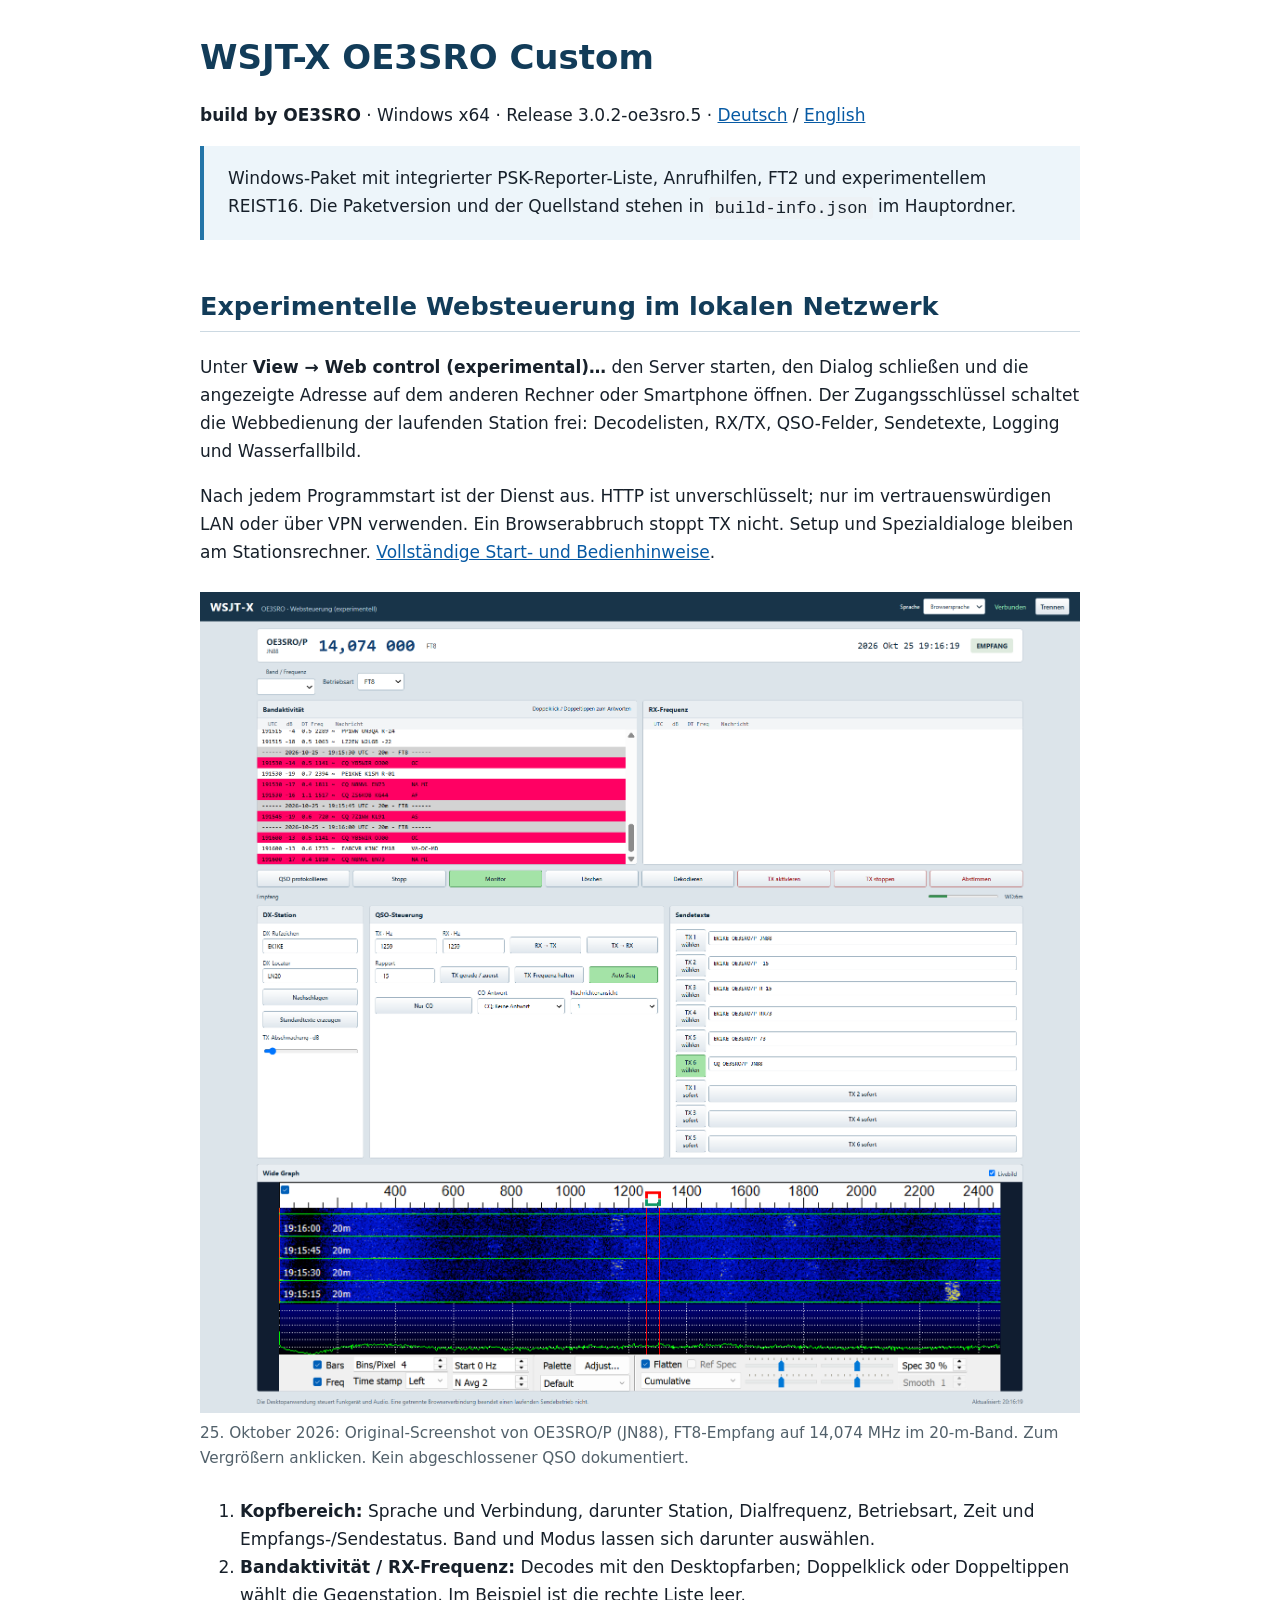
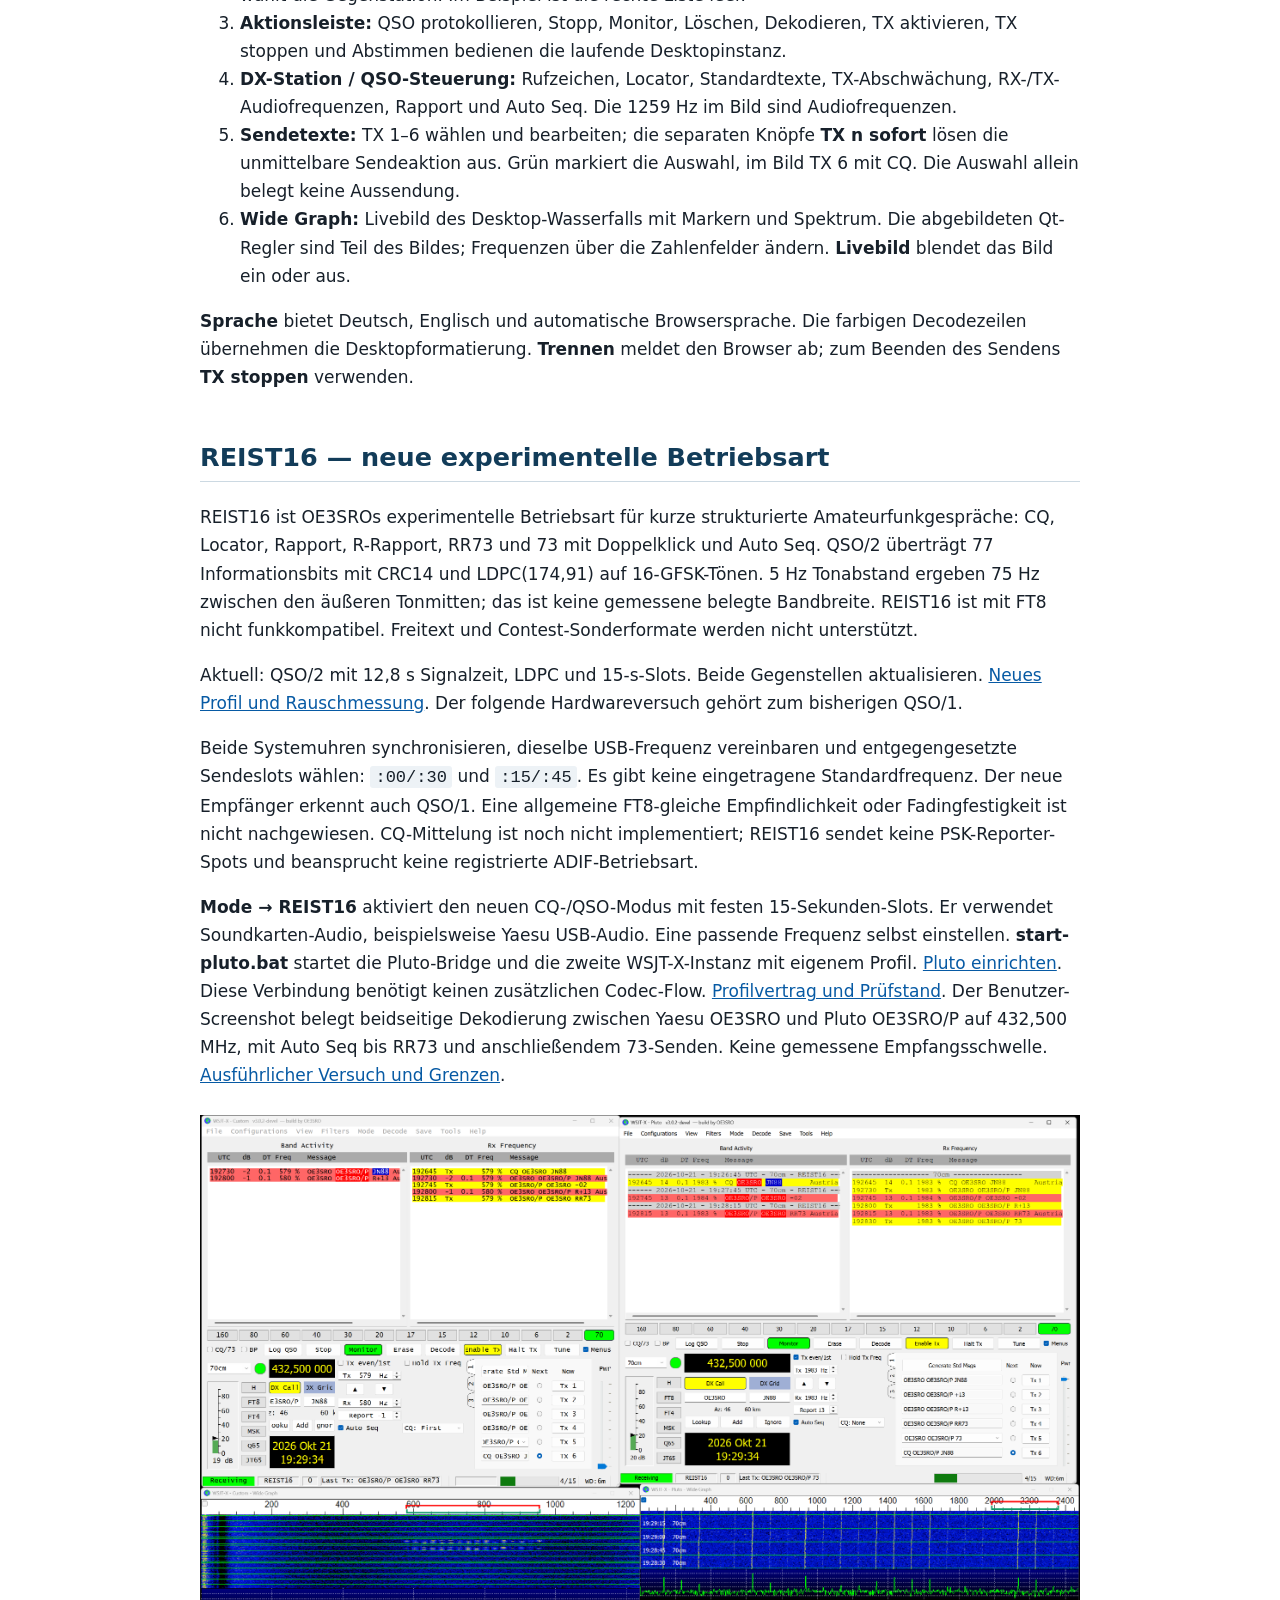
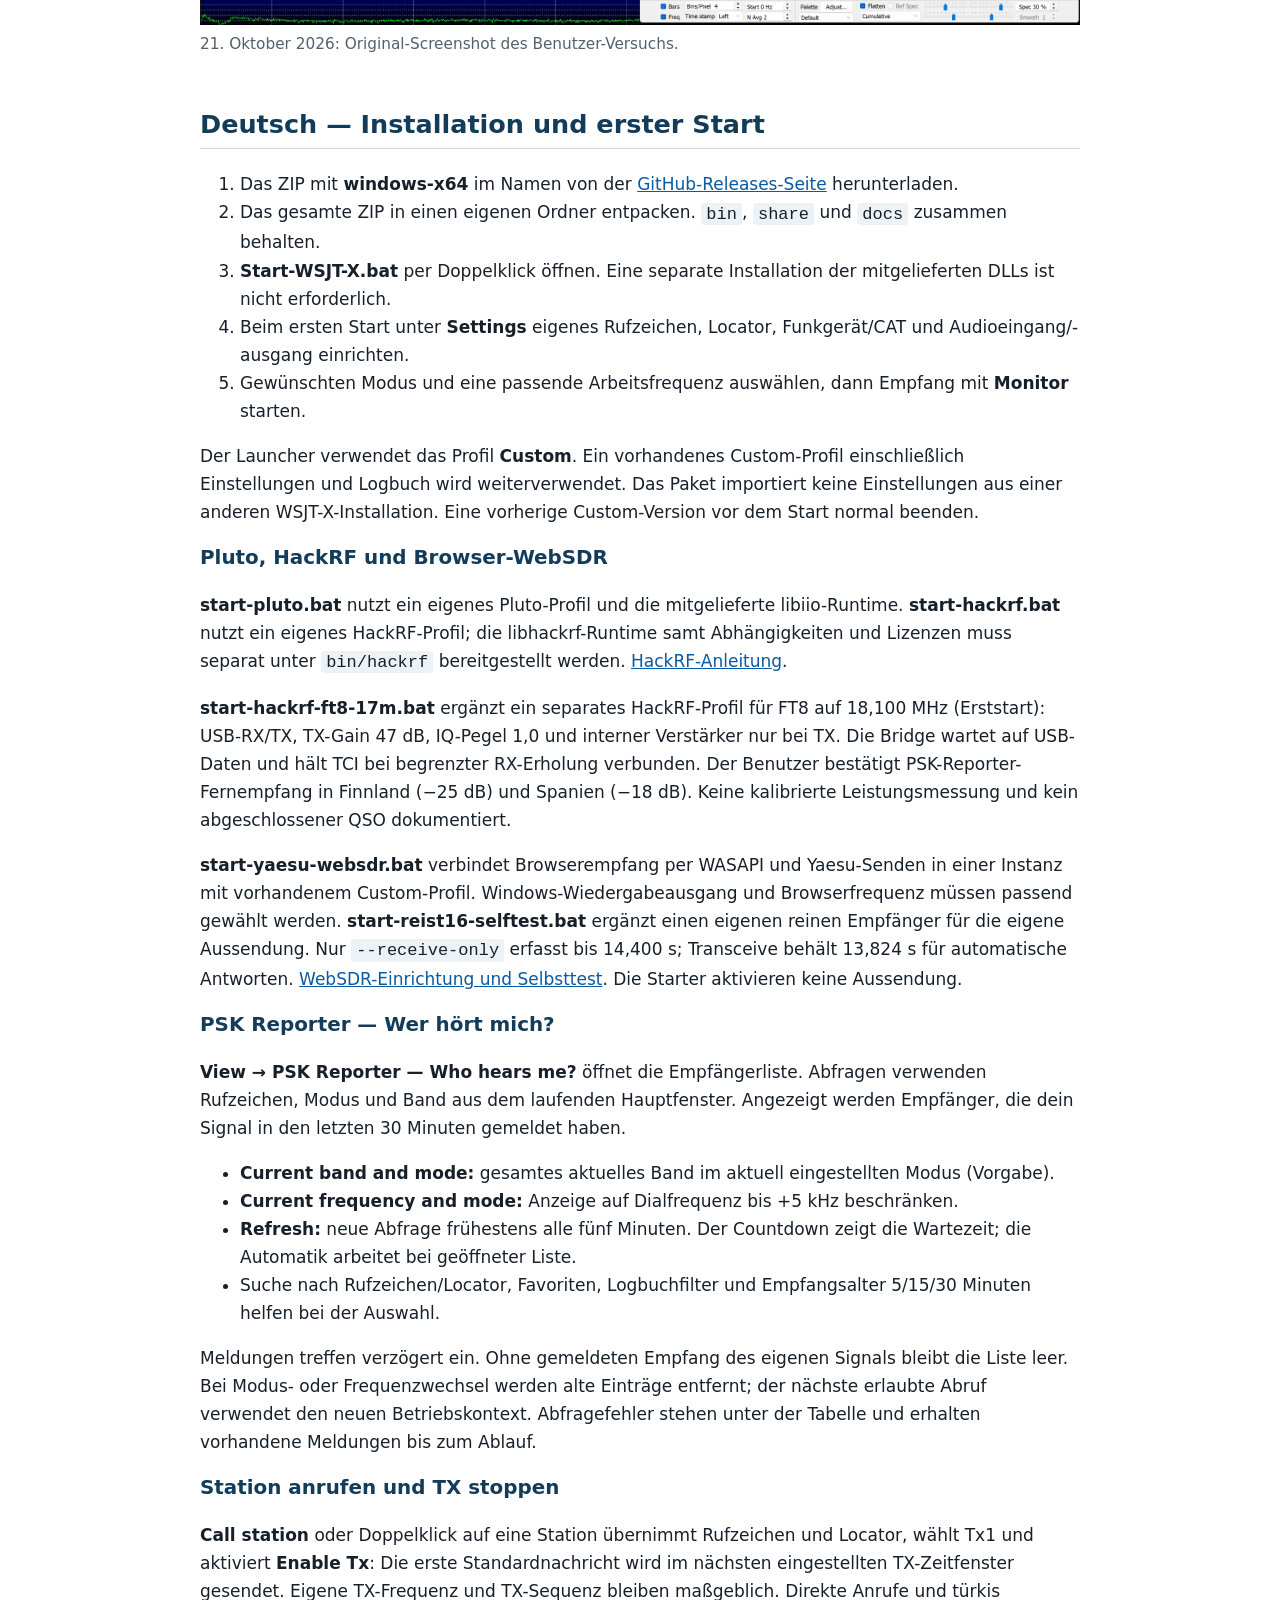
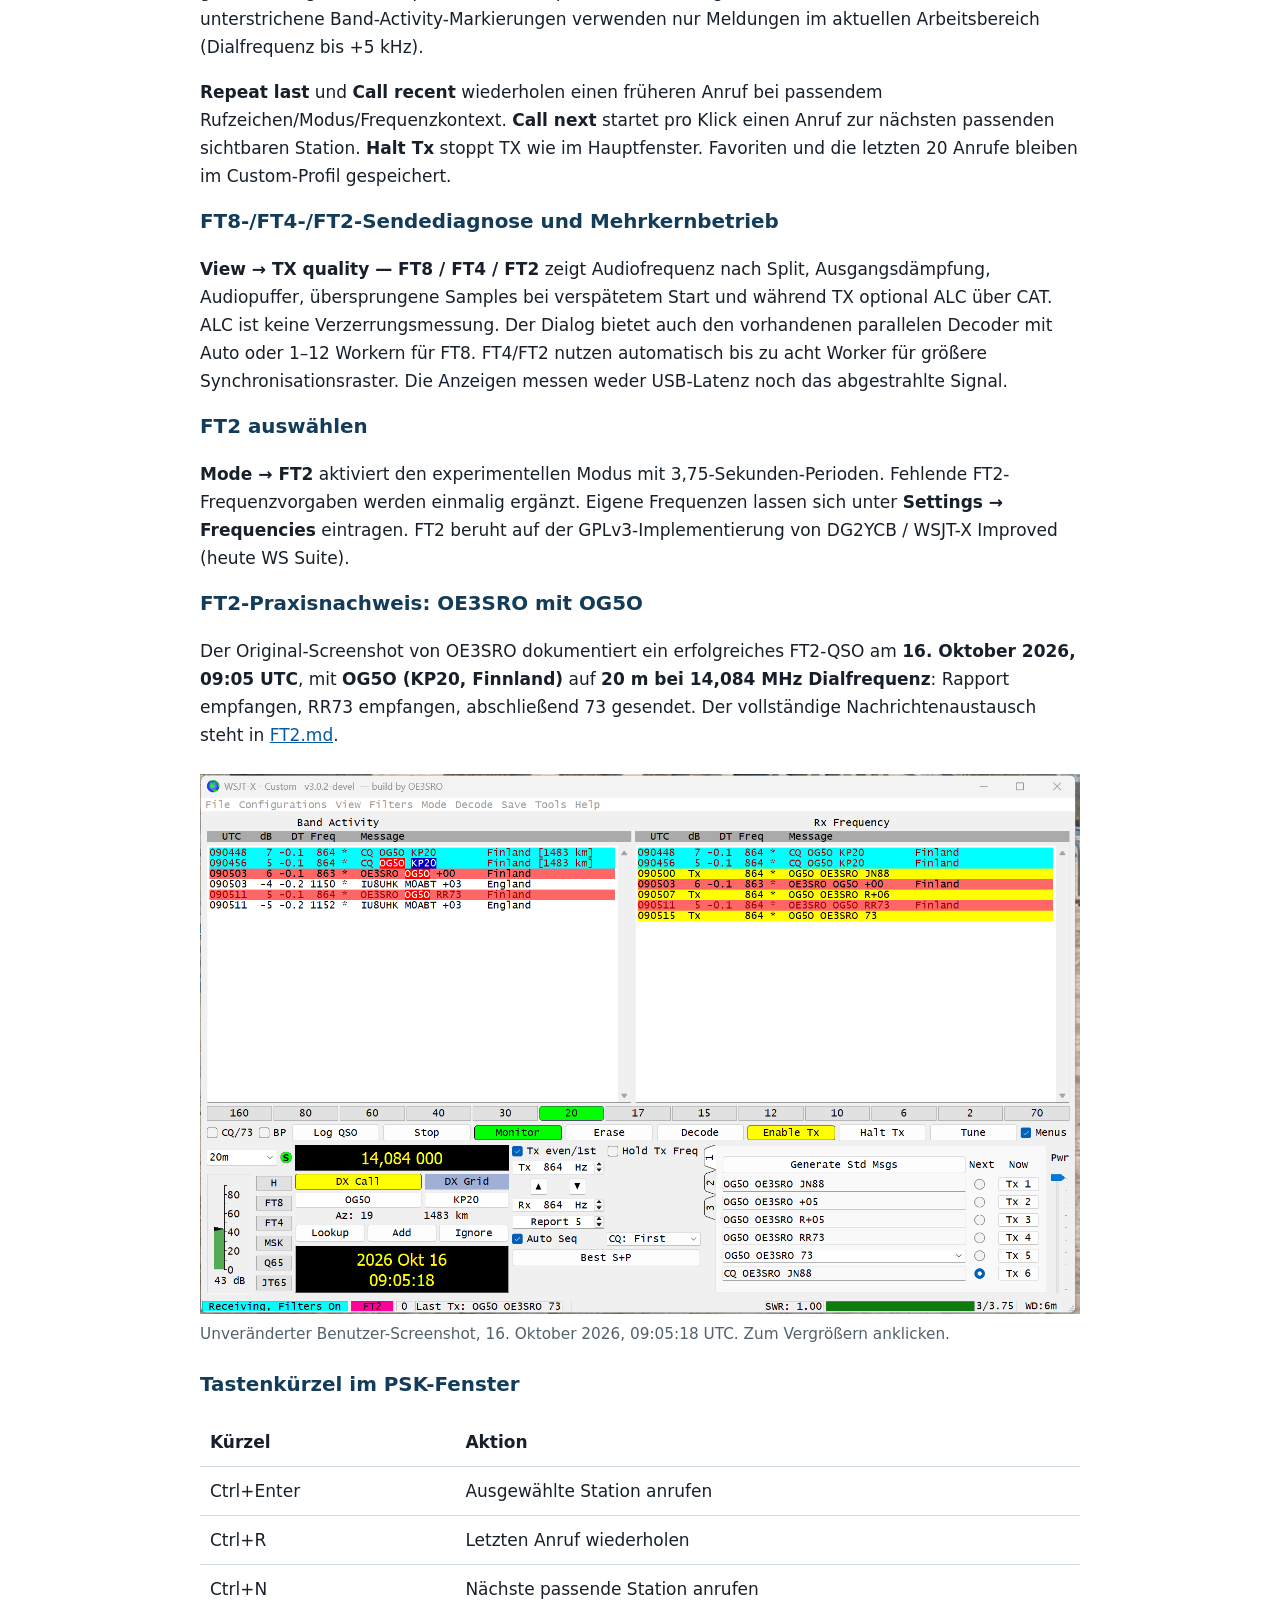
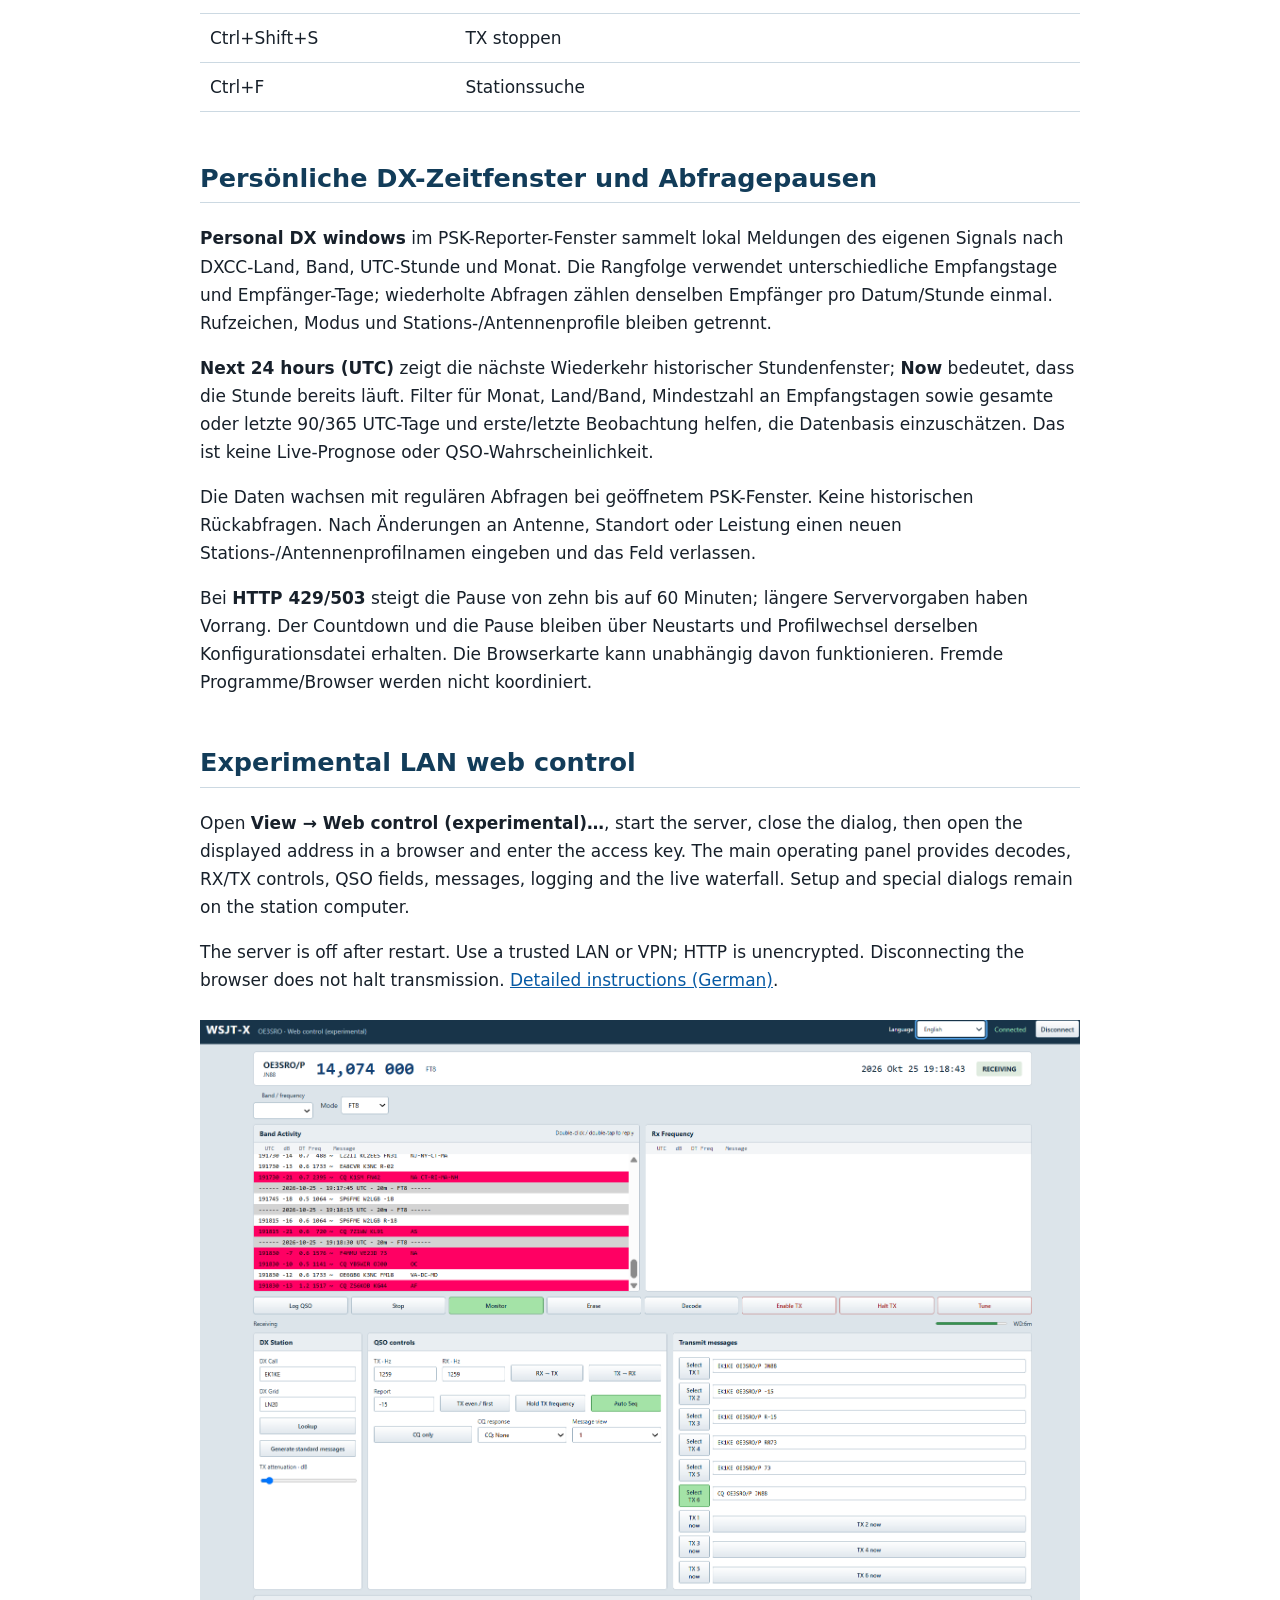
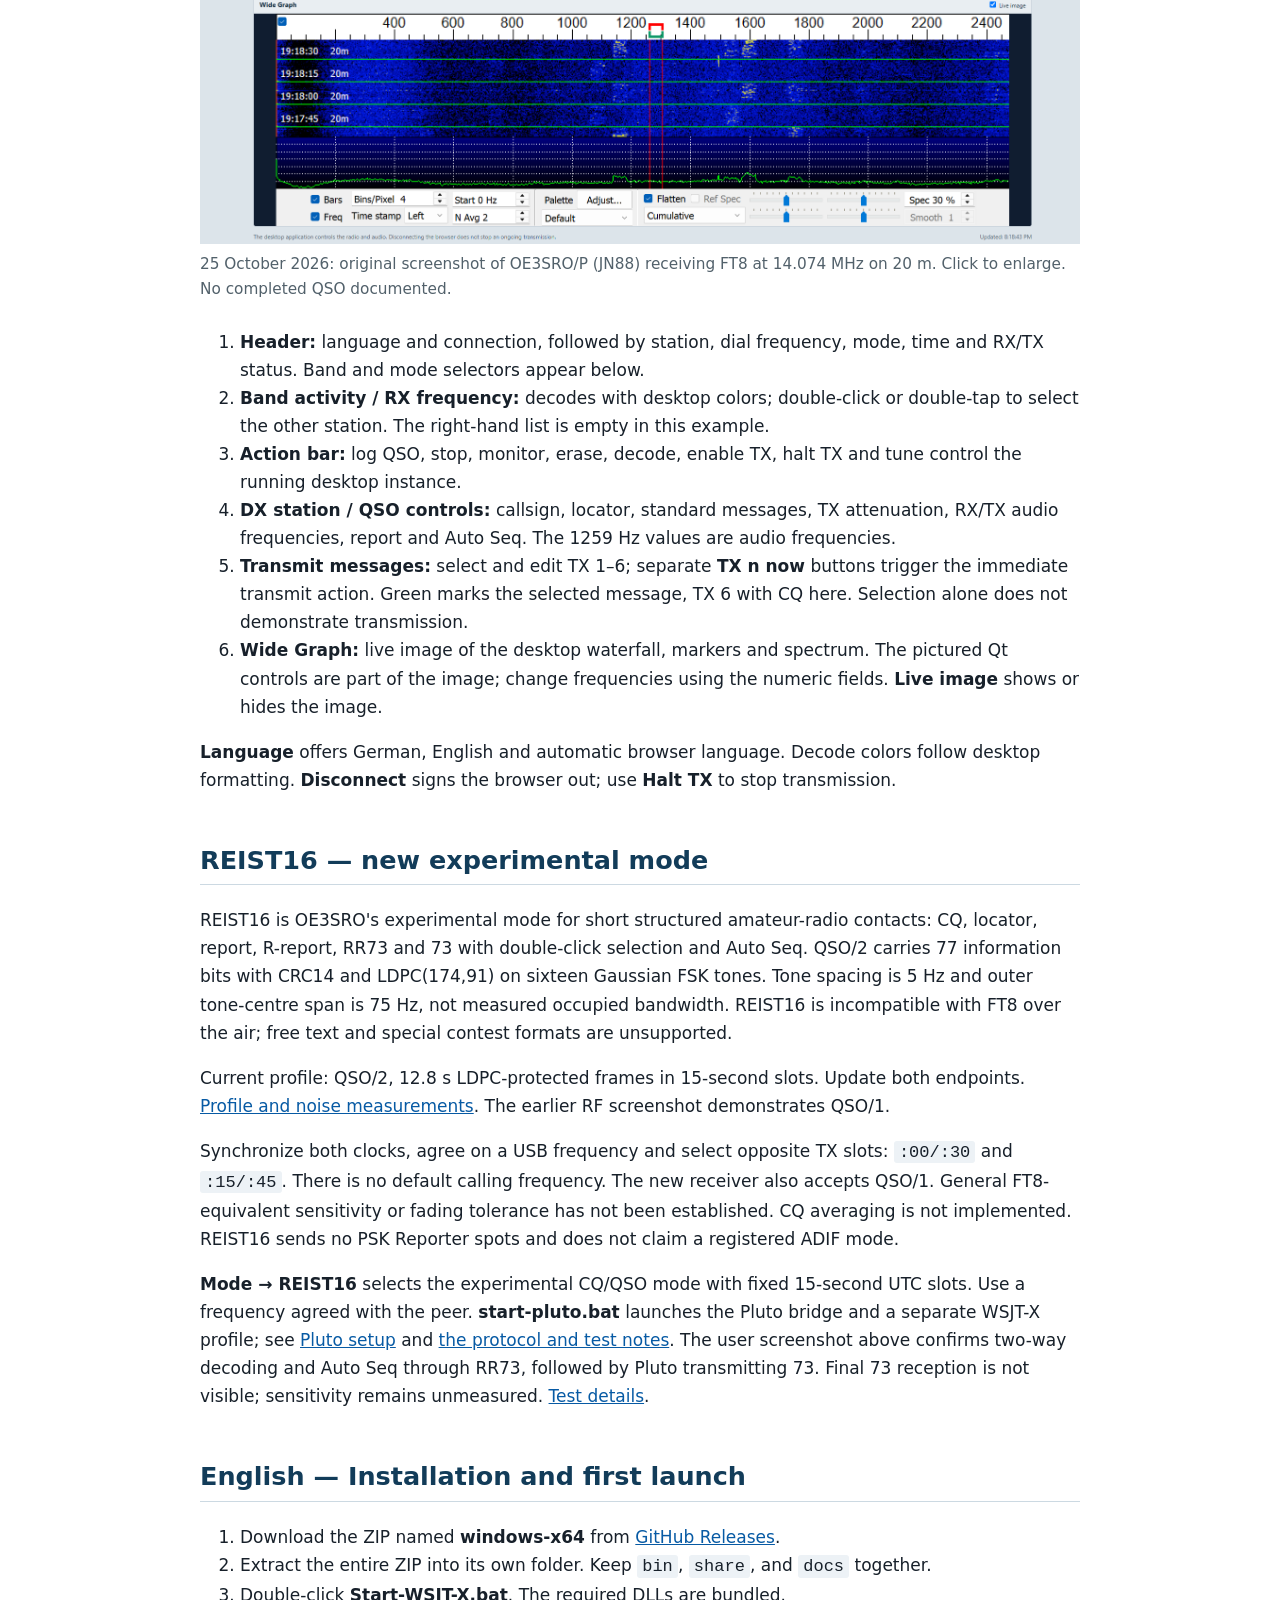
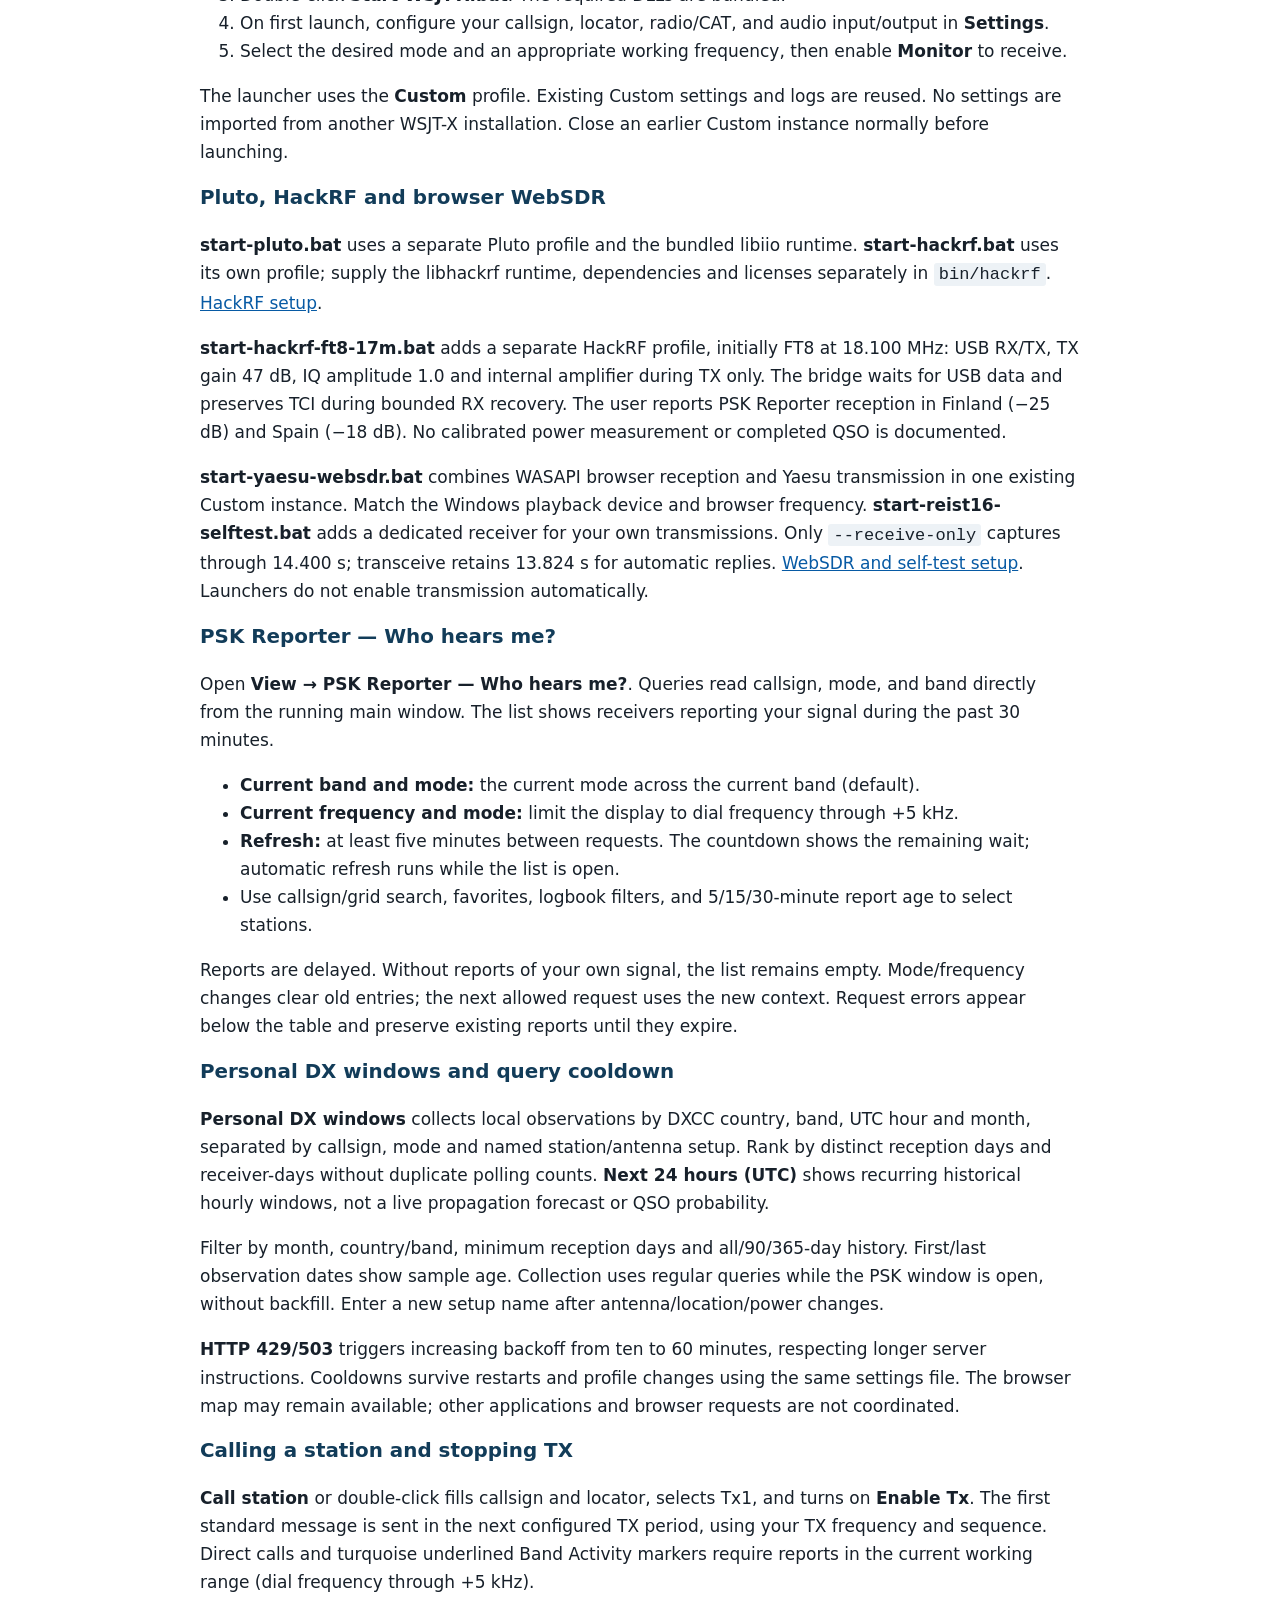
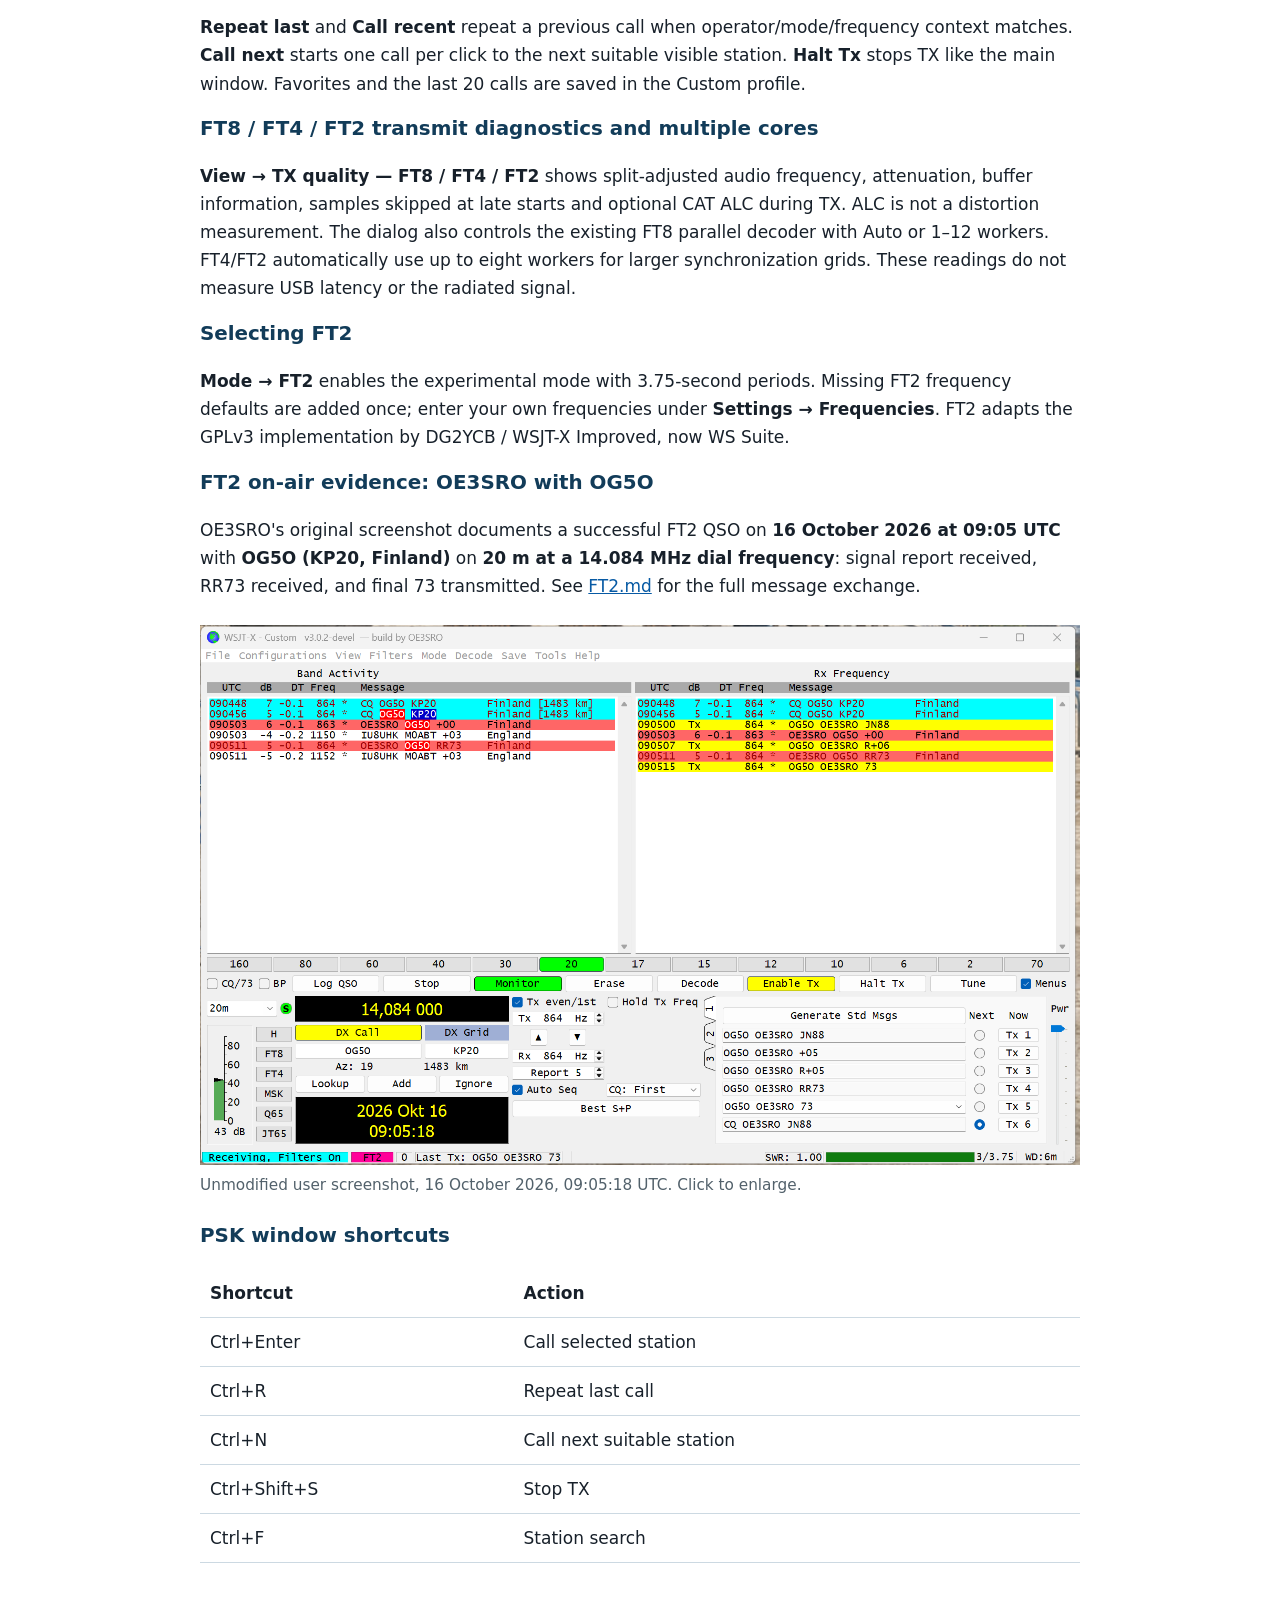
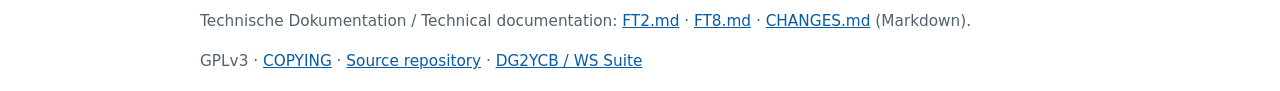
<file: docs/WINDOWS-QUICKSTART.html>
<!doctype html>
<html lang="de">
<head>
  <meta charset="utf-8">
  <meta name="viewport" content="width=device-width, initial-scale=1">
  <title>WSJT-X OE3SRO Custom — Windows-Anleitung / Windows guide</title>
  <style>
    body { max-width: 880px; margin: 36px auto; padding: 0 24px; color: #17202a; background: #fff; font: 17px/1.65 system-ui, sans-serif; }
    h1,h2,h3 { line-height: 1.25; color: #123c59; } h2 { margin-top: 2em; border-bottom: 1px solid #ccd9e2; padding-bottom: .3em; }
    a { color: #075aa4; } code { background: #edf2f6; padding: .1em .3em; border-radius: 3px; }
    .intro { background: #edf5fa; padding: 18px 24px; border-left: 4px solid #2375a8; }
    figure { margin: 1.5em 0; } figure img { display: block; width: 100%; height: auto; } figcaption { margin-top: .5em; font-size: .9em; color: #52616b; }
    table { width: 100%; border-collapse: collapse; } th,td { padding: 10px; text-align: left; border-bottom: 1px solid #ccd9e2; }
    footer { margin-top: 3em; font-size: .9em; color: #52616b; } @media print { body { font-size: 11pt; margin: 0; max-width: none; } a { color: inherit; } }
  </style>
</head>
<body>
  <h1>WSJT-X OE3SRO Custom</h1>
  <p><strong>build by OE3SRO</strong> · Windows x64 · Release 3.0.2-oe3sro.5 · <a href="#deutsch">Deutsch</a> / <a href="#english">English</a></p>
  <div class="intro">Windows-Paket mit integrierter PSK-Reporter-Liste, Anrufhilfen, FT2 und experimentellem REIST16.
    Die Paketversion und der Quellstand stehen in <code>build-info.json</code> im Hauptordner.</div>

  <section id="deutsch">
    <h2>Experimentelle Websteuerung im lokalen Netzwerk</h2>
    <p>Unter <strong>View → Web control (experimental)…</strong> den Server starten, den Dialog schließen
      und die angezeigte Adresse auf dem anderen Rechner oder Smartphone öffnen.
      Der Zugangsschlüssel schaltet die Webbedienung der laufenden Station frei:
      Decodelisten, RX/TX, QSO-Felder, Sendetexte, Logging und Wasserfallbild.</p>
    <p>Nach jedem Programmstart ist der Dienst aus. HTTP ist unverschlüsselt;
      nur im vertrauenswürdigen LAN oder über VPN verwenden. Ein Browserabbruch
      stoppt TX nicht. Setup und Spezialdialoge bleiben am Stationsrechner.
      <a href="WEB-CONTROL.txt">Vollständige Start- und Bedienhinweise</a>.</p>
    <figure>
      <a href="images/web-control-ft8-2026-10-25.png"><img src="images/web-control-ft8-2026-10-25.png" width="1893" height="1767" alt="Deutsche WSJT-X-Weboberfläche mit FT8-Decodes, QSO-Steuerung und Wasserfall"></a>
      <figcaption>25. Oktober 2026: Original-Screenshot von OE3SRO/P (JN88), FT8-Empfang auf
        14,074 MHz im 20-m-Band. Zum Vergrößern anklicken. Kein abgeschlossener QSO dokumentiert.</figcaption>
    </figure>
    <ol>
      <li><strong>Kopfbereich:</strong> Sprache und Verbindung, darunter Station, Dialfrequenz, Betriebsart,
        Zeit und Empfangs-/Sendestatus. Band und Modus lassen sich darunter auswählen.</li>
      <li><strong>Bandaktivität / RX-Frequenz:</strong> Decodes mit den Desktopfarben; Doppelklick oder
        Doppeltippen wählt die Gegenstation. Im Beispiel ist die rechte Liste leer.</li>
      <li><strong>Aktionsleiste:</strong> QSO protokollieren, Stopp, Monitor, Löschen, Dekodieren,
        TX aktivieren, TX stoppen und Abstimmen bedienen die laufende Desktopinstanz.</li>
      <li><strong>DX-Station / QSO-Steuerung:</strong> Rufzeichen, Locator, Standardtexte, TX-Abschwächung,
        RX-/TX-Audiofrequenzen, Rapport und Auto Seq. Die 1259 Hz im Bild sind Audiofrequenzen.</li>
      <li><strong>Sendetexte:</strong> TX 1–6 wählen und bearbeiten; die separaten Knöpfe
        <strong>TX n sofort</strong> lösen die unmittelbare Sendeaktion aus. Grün markiert die Auswahl,
        im Bild TX 6 mit CQ. Die Auswahl allein belegt keine Aussendung.</li>
      <li><strong>Wide Graph:</strong> Livebild des Desktop-Wasserfalls mit Markern und Spektrum.
        Die abgebildeten Qt-Regler sind Teil des Bildes; Frequenzen über die Zahlenfelder ändern.
        <strong>Livebild</strong> blendet das Bild ein oder aus.</li>
    </ol>
    <p><strong>Sprache</strong> bietet Deutsch, Englisch und automatische Browsersprache.
      Die farbigen Decodezeilen übernehmen die Desktopformatierung. <strong>Trennen</strong>
      meldet den Browser ab; zum Beenden des Sendens <strong>TX stoppen</strong> verwenden.</p>
    <h2>REIST16 — neue experimentelle Betriebsart</h2>
    <p>REIST16 ist OE3SROs experimentelle Betriebsart für kurze strukturierte Amateurfunkgespräche:
      CQ, Locator, Rapport, R-Rapport, RR73 und 73 mit Doppelklick und Auto Seq.
      QSO/2 überträgt 77 Informationsbits mit CRC14 und LDPC(174,91) auf 16-GFSK-Tönen.
      5 Hz Tonabstand ergeben 75 Hz zwischen den äußeren Tonmitten; das ist keine gemessene belegte Bandbreite.
      REIST16 ist mit FT8 nicht funkkompatibel. Freitext und Contest-Sonderformate werden nicht unterstützt.</p>
    <p>Aktuell: QSO/2 mit 12,8 s Signalzeit, LDPC und 15-s-Slots. Beide Gegenstellen
      aktualisieren. <a href="REIST16-QSO2.md">Neues Profil und Rauschmessung</a>.
      Der folgende Hardwareversuch gehört zum bisherigen QSO/1.</p>
    <p>Beide Systemuhren synchronisieren, dieselbe USB-Frequenz vereinbaren und entgegengesetzte
      Sendeslots wählen: <code>:00/:30</code> und <code>:15/:45</code>. Es gibt keine eingetragene Standardfrequenz.
      Der neue Empfänger erkennt auch QSO/1. Eine allgemeine FT8-gleiche Empfindlichkeit oder
      Fadingfestigkeit ist nicht nachgewiesen. CQ-Mittelung ist noch nicht implementiert;
      REIST16 sendet keine PSK-Reporter-Spots und beansprucht keine registrierte ADIF-Betriebsart.</p>
    <p><strong>Mode → REIST16</strong> aktiviert den neuen CQ-/QSO-Modus mit festen 15-Sekunden-Slots.
      Er verwendet Soundkarten-Audio, beispielsweise Yaesu USB-Audio. Eine passende Frequenz selbst einstellen.
      <strong>start-pluto.bat</strong> startet die Pluto-Bridge und die zweite WSJT-X-Instanz mit eigenem Profil.
      <a href="PLUTO-WSJTX.txt">Pluto einrichten</a>. Diese Verbindung benötigt keinen zusätzlichen Codec-Flow.
      <a href="REIST16.txt">Profilvertrag und Prüfstand</a>. Der Benutzer-Screenshot belegt
      beidseitige Dekodierung zwischen Yaesu OE3SRO und Pluto OE3SRO/P auf 432,500 MHz,
      mit Auto Seq bis RR73 und anschließendem 73-Senden. Keine gemessene Empfangsschwelle.
      <a href="REIST16.md">Ausführlicher Versuch und Grenzen</a>.</p>
    <figure><img src="images/REIST16_QSO.png" alt="REIST16 zwischen Yaesu links und Pluto rechts">
      <figcaption>21. Oktober 2026: Original-Screenshot des Benutzer-Versuchs.</figcaption></figure>
    <h2>Deutsch — Installation und erster Start</h2>
    <ol>
      <li>Das ZIP mit <strong>windows-x64</strong> im Namen von der <a href="https://github.com/rudolfstepan/wsjtx/releases">GitHub-Releases-Seite</a> herunterladen.</li>
      <li>Das gesamte ZIP in einen eigenen Ordner entpacken. <code>bin</code>, <code>share</code> und <code>docs</code> zusammen behalten.</li>
      <li><strong>Start-WSJT-X.bat</strong> per Doppelklick öffnen. Eine separate Installation der mitgelieferten DLLs ist nicht erforderlich.</li>
      <li>Beim ersten Start unter <strong>Settings</strong> eigenes Rufzeichen, Locator, Funkgerät/CAT und Audioeingang/-ausgang einrichten.</li>
      <li>Gewünschten Modus und eine passende Arbeitsfrequenz auswählen, dann Empfang mit <strong>Monitor</strong> starten.</li>
    </ol>
    <p>Der Launcher verwendet das Profil <strong>Custom</strong>. Ein vorhandenes Custom-Profil einschließlich Einstellungen und Logbuch wird weiterverwendet.
      Das Paket importiert keine Einstellungen aus einer anderen WSJT-X-Installation. Eine vorherige Custom-Version vor dem Start normal beenden.</p>

    <h3>Pluto, HackRF und Browser-WebSDR</h3>
    <p><strong>start-pluto.bat</strong> nutzt ein eigenes Pluto-Profil und die mitgelieferte libiio-Runtime.
      <strong>start-hackrf.bat</strong> nutzt ein eigenes HackRF-Profil; die libhackrf-Runtime samt Abhängigkeiten
      und Lizenzen muss separat unter <code>bin/hackrf</code> bereitgestellt werden.
      <a href="HACKRF-WSJTX.txt">HackRF-Anleitung</a>.</p>
    <p><strong>start-hackrf-ft8-17m.bat</strong> ergänzt ein separates HackRF-Profil für FT8 auf
      18,100 MHz (Erststart): USB-RX/TX, TX-Gain 47 dB, IQ-Pegel 1,0 und interner Verstärker nur bei TX.
      Die Bridge wartet auf USB-Daten und hält TCI bei begrenzter RX-Erholung verbunden.
      Der Benutzer bestätigt PSK-Reporter-Fernempfang in Finnland (−25 dB) und Spanien (−18 dB).
      Keine kalibrierte Leistungsmessung und kein abgeschlossener QSO dokumentiert.</p>
    <p><strong>start-yaesu-websdr.bat</strong> verbindet Browserempfang per WASAPI und Yaesu-Senden in einer Instanz
      mit vorhandenem Custom-Profil. Windows-Wiedergabeausgang und Browserfrequenz müssen passend gewählt werden.
      <strong>start-reist16-selftest.bat</strong> ergänzt einen eigenen reinen Empfänger für die eigene Aussendung.
      Nur <code>--receive-only</code> erfasst bis 14,400 s; Transceive behält 13,824 s für automatische Antworten.
      <a href="WEBSDR-WSJTX.txt">WebSDR-Einrichtung und Selbsttest</a>. Die Starter aktivieren keine Aussendung.</p>

    <h3>PSK Reporter — Wer hört mich?</h3>
    <p><strong>View → PSK Reporter — Who hears me?</strong> öffnet die Empfängerliste. Abfragen verwenden Rufzeichen,
      Modus und Band aus dem laufenden Hauptfenster. Angezeigt werden Empfänger, die dein Signal in den letzten 30 Minuten gemeldet haben.</p>
    <ul>
      <li><strong>Current band and mode:</strong> gesamtes aktuelles Band im aktuell eingestellten Modus (Vorgabe).</li>
      <li><strong>Current frequency and mode:</strong> Anzeige auf Dialfrequenz bis +5 kHz beschränken.</li>
      <li><strong>Refresh:</strong> neue Abfrage frühestens alle fünf Minuten. Der Countdown zeigt die Wartezeit; die Automatik arbeitet bei geöffneter Liste.</li>
      <li>Suche nach Rufzeichen/Locator, Favoriten, Logbuchfilter und Empfangsalter 5/15/30 Minuten helfen bei der Auswahl.</li>
    </ul>
    <p>Meldungen treffen verzögert ein. Ohne gemeldeten Empfang des eigenen Signals bleibt die Liste leer.
      Bei Modus- oder Frequenzwechsel werden alte Einträge entfernt; der nächste erlaubte Abruf verwendet den neuen Betriebskontext.
      Abfragefehler stehen unter der Tabelle und erhalten vorhandene Meldungen bis zum Ablauf.</p>

    <h3>Station anrufen und TX stoppen</h3>
    <p><strong>Call station</strong> oder Doppelklick auf eine Station übernimmt Rufzeichen und Locator, wählt Tx1 und aktiviert
      <strong>Enable Tx</strong>: Die erste Standardnachricht wird im nächsten eingestellten TX-Zeitfenster gesendet.
      Eigene TX-Frequenz und TX-Sequenz bleiben maßgeblich. Direkte Anrufe und türkis unterstrichene Band-Activity-Markierungen
      verwenden nur Meldungen im aktuellen Arbeitsbereich (Dialfrequenz bis +5 kHz).</p>
    <p><strong>Repeat last</strong> und <strong>Call recent</strong> wiederholen einen früheren Anruf bei passendem Rufzeichen/Modus/Frequenzkontext.
      <strong>Call next</strong> startet pro Klick einen Anruf zur nächsten passenden sichtbaren Station.
      <strong>Halt Tx</strong> stoppt TX wie im Hauptfenster. Favoriten und die letzten 20 Anrufe bleiben im Custom-Profil gespeichert.</p>

    <h3>FT8-/FT4-/FT2-Sendediagnose und Mehrkernbetrieb</h3>
    <p><strong>View → TX quality — FT8 / FT4 / FT2</strong> zeigt Audiofrequenz nach Split,
      Ausgangsdämpfung, Audiopuffer, übersprungene Samples bei verspätetem Start
      und während TX optional ALC über CAT. ALC ist keine Verzerrungsmessung.
      Der Dialog bietet auch den vorhandenen parallelen Decoder mit Auto oder
      1–12 Workern für FT8. FT4/FT2 nutzen automatisch bis zu acht Worker für
      größere Synchronisationsraster. Die Anzeigen messen weder USB-Latenz noch das abgestrahlte Signal.</p>
    <h3>FT2 auswählen</h3>
    <p><strong>Mode → FT2</strong> aktiviert den experimentellen Modus mit 3,75-Sekunden-Perioden.
      Fehlende FT2-Frequenzvorgaben werden einmalig ergänzt. Eigene Frequenzen lassen sich unter <strong>Settings → Frequencies</strong> eintragen.
      FT2 beruht auf der GPLv3-Implementierung von DG2YCB / WSJT-X Improved (heute WS Suite).</p>
    <h3>FT2-Praxisnachweis: OE3SRO mit OG5O</h3>
    <p>Der Original-Screenshot von OE3SRO dokumentiert ein erfolgreiches FT2-QSO am
      <strong>16. Oktober 2026, 09:05 UTC</strong>, mit <strong>OG5O (KP20, Finnland)</strong>
      auf <strong>20 m bei 14,084 MHz Dialfrequenz</strong>: Rapport empfangen, RR73 empfangen,
      abschließend 73 gesendet. Der vollständige Nachrichtenaustausch steht in <a href="FT2.md">FT2.md</a>.</p>
    <figure>
      <a href="images/ft2-qso-oe3sro-og5o-2026-10-16.png"><img src="images/ft2-qso-oe3sro-og5o-2026-10-16.png" width="1675" height="1028" loading="lazy" alt="FT2-QSO OE3SRO mit OG5O: empfangenes RR73 und gesendetes 73 auf 20 m"></a>
      <figcaption>Unveränderter Benutzer-Screenshot, 16. Oktober 2026, 09:05:18 UTC. Zum Vergrößern anklicken.</figcaption>
    </figure>

    <h3>Tastenkürzel im PSK-Fenster</h3>
    <table><tr><th>Kürzel</th><th>Aktion</th></tr>
      <tr><td>Ctrl+Enter</td><td>Ausgewählte Station anrufen</td></tr>
      <tr><td>Ctrl+R</td><td>Letzten Anruf wiederholen</td></tr>
      <tr><td>Ctrl+N</td><td>Nächste passende Station anrufen</td></tr>
      <tr><td>Ctrl+Shift+S</td><td>TX stoppen</td></tr>
      <tr><td>Ctrl+F</td><td>Stationssuche</td></tr>
    </table>
  </section>

  <section id="propagation">
    <h2>Persönliche DX-Zeitfenster und Abfragepausen</h2>
    <p><strong>Personal DX windows</strong> im PSK-Reporter-Fenster sammelt lokal Meldungen des eigenen Signals nach
      DXCC-Land, Band, UTC-Stunde und Monat. Die Rangfolge verwendet unterschiedliche Empfangstage und Empfänger-Tage;
      wiederholte Abfragen zählen denselben Empfänger pro Datum/Stunde einmal. Rufzeichen, Modus und Stations-/Antennenprofile bleiben getrennt.</p>
    <p><strong>Next 24 hours (UTC)</strong> zeigt die nächste Wiederkehr historischer Stundenfenster; <strong>Now</strong> bedeutet,
      dass die Stunde bereits läuft. Filter für Monat, Land/Band, Mindestzahl an Empfangstagen sowie gesamte oder letzte 90/365 UTC-Tage
      und erste/letzte Beobachtung helfen, die Datenbasis einzuschätzen. Das ist keine Live-Prognose oder QSO-Wahrscheinlichkeit.</p>
    <p>Die Daten wachsen mit regulären Abfragen bei geöffnetem PSK-Fenster. Keine historischen Rückabfragen.
      Nach Änderungen an Antenne, Standort oder Leistung einen neuen Stations-/Antennenprofilnamen eingeben und das Feld verlassen.</p>
    <p>Bei <strong>HTTP 429/503</strong> steigt die Pause von zehn bis auf 60 Minuten; längere Servervorgaben haben Vorrang.
      Der Countdown und die Pause bleiben über Neustarts und Profilwechsel derselben Konfigurationsdatei erhalten.
      Die Browserkarte kann unabhängig davon funktionieren. Fremde Programme/Browser werden nicht koordiniert.</p>
  </section>

  <section id="english" lang="en">
    <h2>Experimental LAN web control</h2>
    <p>Open <strong>View → Web control (experimental)…</strong>, start the server, close the dialog,
      then open the displayed address in a browser and enter the access key.
      The main operating panel provides decodes, RX/TX controls, QSO fields,
      messages, logging and the live waterfall. Setup and special dialogs remain
      on the station computer.</p>
    <p>The server is off after restart. Use a trusted LAN or VPN; HTTP is unencrypted.
      Disconnecting the browser does not halt transmission.
      <a href="WEB-CONTROL.txt">Detailed instructions (German)</a>.</p>
    <figure>
      <a href="images/web-control-ft8-en-2026-10-25.png"><img src="images/web-control-ft8-en-2026-10-25.png" width="1863" height="1746" alt="English WSJT-X web interface showing FT8 decodes, QSO controls and waterfall"></a>
      <figcaption>25 October 2026: original screenshot of OE3SRO/P (JN88) receiving FT8 at
        14.074 MHz on 20 m. Click to enlarge. No completed QSO documented.</figcaption>
    </figure>
    <ol>
      <li><strong>Header:</strong> language and connection, followed by station, dial frequency, mode,
        time and RX/TX status. Band and mode selectors appear below.</li>
      <li><strong>Band activity / RX frequency:</strong> decodes with desktop colors; double-click or
        double-tap to select the other station. The right-hand list is empty in this example.</li>
      <li><strong>Action bar:</strong> log QSO, stop, monitor, erase, decode, enable TX, halt TX and tune
        control the running desktop instance.</li>
      <li><strong>DX station / QSO controls:</strong> callsign, locator, standard messages, TX attenuation,
        RX/TX audio frequencies, report and Auto Seq. The 1259 Hz values are audio frequencies.</li>
      <li><strong>Transmit messages:</strong> select and edit TX 1–6; separate <strong>TX n now</strong>
        buttons trigger the immediate transmit action. Green marks the selected message,
        TX 6 with CQ here. Selection alone does not demonstrate transmission.</li>
      <li><strong>Wide Graph:</strong> live image of the desktop waterfall, markers and spectrum.
        The pictured Qt controls are part of the image; change frequencies using the numeric fields.
        <strong>Live image</strong> shows or hides the image.</li>
    </ol>
    <p><strong>Language</strong> offers German, English and automatic browser language.
      Decode colors follow desktop formatting. <strong>Disconnect</strong> signs the browser out;
      use <strong>Halt TX</strong> to stop transmission.</p>
    <h2>REIST16 — new experimental mode</h2>
    <p>REIST16 is OE3SRO's experimental mode for short structured amateur-radio contacts:
      CQ, locator, report, R-report, RR73 and 73 with double-click selection and Auto Seq.
      QSO/2 carries 77 information bits with CRC14 and LDPC(174,91) on sixteen Gaussian FSK tones.
      Tone spacing is 5 Hz and outer tone-centre span is 75 Hz, not measured occupied bandwidth.
      REIST16 is incompatible with FT8 over the air; free text and special contest formats are unsupported.</p>
    <p>Current profile: QSO/2, 12.8 s LDPC-protected frames in 15-second slots.
      Update both endpoints. <a href="REIST16-QSO2.md">Profile and noise measurements</a>.
      The earlier RF screenshot demonstrates QSO/1.</p>
    <p>Synchronize both clocks, agree on a USB frequency and select opposite TX slots:
      <code>:00/:30</code> and <code>:15/:45</code>. There is no default calling frequency.
      The new receiver also accepts QSO/1. General FT8-equivalent sensitivity or fading tolerance
      has not been established. CQ averaging is not implemented. REIST16 sends no PSK Reporter spots
      and does not claim a registered ADIF mode.</p>
    <p><strong>Mode → REIST16</strong> selects the experimental CQ/QSO mode with fixed 15-second UTC slots.
      Use a frequency agreed with the peer. <strong>start-pluto.bat</strong> launches the Pluto bridge and a separate WSJT-X profile;
      see <a href="PLUTO-WSJTX.txt">Pluto setup</a> and <a href="REIST16.txt">the protocol and test notes</a>. The user screenshot above confirms two-way decoding
      and Auto Seq through RR73, followed by Pluto transmitting 73. Final 73 reception
      is not visible; sensitivity remains unmeasured. <a href="REIST16.md">Test details</a>.</p>
    <h2>English — Installation and first launch</h2>
    <ol>
      <li>Download the ZIP named <strong>windows-x64</strong> from <a href="https://github.com/rudolfstepan/wsjtx/releases">GitHub Releases</a>.</li>
      <li>Extract the entire ZIP into its own folder. Keep <code>bin</code>, <code>share</code>, and <code>docs</code> together.</li>
      <li>Double-click <strong>Start-WSJT-X.bat</strong>. The required DLLs are bundled.</li>
      <li>On first launch, configure your callsign, locator, radio/CAT, and audio input/output in <strong>Settings</strong>.</li>
      <li>Select the desired mode and an appropriate working frequency, then enable <strong>Monitor</strong> to receive.</li>
    </ol>
    <p>The launcher uses the <strong>Custom</strong> profile. Existing Custom settings and logs are reused.
      No settings are imported from another WSJT-X installation. Close an earlier Custom instance normally before launching.</p>

    <h3>Pluto, HackRF and browser WebSDR</h3>
    <p><strong>start-pluto.bat</strong> uses a separate Pluto profile and the bundled libiio runtime.
      <strong>start-hackrf.bat</strong> uses its own profile; supply the libhackrf runtime, dependencies
      and licenses separately in <code>bin/hackrf</code>. <a href="HACKRF-WSJTX.txt">HackRF setup</a>.
      </p>
    <p><strong>start-hackrf-ft8-17m.bat</strong> adds a separate HackRF profile, initially FT8 at
      18.100 MHz: USB RX/TX, TX gain 47 dB, IQ amplitude 1.0 and internal amplifier during TX only.
      The bridge waits for USB data and preserves TCI during bounded RX recovery.
      The user reports PSK Reporter reception in Finland (−25 dB) and Spain (−18 dB).
      No calibrated power measurement or completed QSO is documented.</p>
    <p><strong>start-yaesu-websdr.bat</strong> combines WASAPI browser reception and Yaesu transmission in one
      existing Custom instance. Match the Windows playback device and browser frequency.
      <strong>start-reist16-selftest.bat</strong> adds a dedicated receiver for your own transmissions.
      Only <code>--receive-only</code> captures through 14.400 s; transceive retains 13.824 s for automatic replies.
      <a href="WEBSDR-WSJTX.txt">WebSDR and self-test setup</a>. Launchers do not enable transmission automatically.</p>

    <h3>PSK Reporter — Who hears me?</h3>
    <p>Open <strong>View → PSK Reporter — Who hears me?</strong>. Queries read callsign, mode, and band directly from the running main window.
      The list shows receivers reporting your signal during the past 30 minutes.</p>
    <ul>
      <li><strong>Current band and mode:</strong> the current mode across the current band (default).</li>
      <li><strong>Current frequency and mode:</strong> limit the display to dial frequency through +5 kHz.</li>
      <li><strong>Refresh:</strong> at least five minutes between requests. The countdown shows the remaining wait; automatic refresh runs while the list is open.</li>
      <li>Use callsign/grid search, favorites, logbook filters, and 5/15/30-minute report age to select stations.</li>
    </ul>
    <p>Reports are delayed. Without reports of your own signal, the list remains empty.
      Mode/frequency changes clear old entries; the next allowed request uses the new context.
      Request errors appear below the table and preserve existing reports until they expire.</p>

    <h3>Personal DX windows and query cooldown</h3>
    <p><strong>Personal DX windows</strong> collects local observations by DXCC country, band, UTC hour and month, separated by
      callsign, mode and named station/antenna setup. Rank by distinct reception days and receiver-days without duplicate polling counts.
      <strong>Next 24 hours (UTC)</strong> shows recurring historical hourly windows, not a live propagation forecast or QSO probability.</p>
    <p>Filter by month, country/band, minimum reception days and all/90/365-day history. First/last observation dates show sample age.
      Collection uses regular queries while the PSK window is open, without backfill. Enter a new setup name after antenna/location/power changes.</p>
    <p><strong>HTTP 429/503</strong> triggers increasing backoff from ten to 60 minutes, respecting longer server instructions.
      Cooldowns survive restarts and profile changes using the same settings file. The browser map may remain available;
      other applications and browser requests are not coordinated.</p>

    <h3>Calling a station and stopping TX</h3>
    <p><strong>Call station</strong> or double-click fills callsign and locator, selects Tx1, and turns on <strong>Enable Tx</strong>.
      The first standard message is sent in the next configured TX period, using your TX frequency and sequence.
      Direct calls and turquoise underlined Band Activity markers require reports in the current working range (dial frequency through +5 kHz).</p>
    <p><strong>Repeat last</strong> and <strong>Call recent</strong> repeat a previous call when operator/mode/frequency context matches.
      <strong>Call next</strong> starts one call per click to the next suitable visible station.
      <strong>Halt Tx</strong> stops TX like the main window. Favorites and the last 20 calls are saved in the Custom profile.</p>

    <h3>FT8 / FT4 / FT2 transmit diagnostics and multiple cores</h3>
    <p><strong>View → TX quality — FT8 / FT4 / FT2</strong> shows split-adjusted audio frequency,
      attenuation, buffer information, samples skipped at late starts and optional
      CAT ALC during TX. ALC is not a distortion measurement. The dialog also
      controls the existing FT8 parallel decoder with Auto or 1–12 workers.
      FT4/FT2 automatically use up to eight workers for larger synchronization grids.
      These readings do not measure USB latency or the radiated signal.</p>
    <h3>Selecting FT2</h3>
    <p><strong>Mode → FT2</strong> enables the experimental mode with 3.75-second periods.
      Missing FT2 frequency defaults are added once; enter your own frequencies under <strong>Settings → Frequencies</strong>.
      FT2 adapts the GPLv3 implementation by DG2YCB / WSJT-X Improved, now WS Suite.</p>
    <h3>FT2 on-air evidence: OE3SRO with OG5O</h3>
    <p>OE3SRO's original screenshot documents a successful FT2 QSO on
      <strong>16 October 2026 at 09:05 UTC</strong> with <strong>OG5O (KP20, Finland)</strong>
      on <strong>20 m at a 14.084 MHz dial frequency</strong>: signal report received, RR73 received,
      and final 73 transmitted. See <a href="FT2.md">FT2.md</a> for the full message exchange.</p>
    <figure>
      <a href="images/ft2-qso-oe3sro-og5o-2026-10-16.png"><img src="images/ft2-qso-oe3sro-og5o-2026-10-16.png" width="1675" height="1028" loading="lazy" alt="FT2 QSO between OE3SRO and OG5O: received RR73 and transmitted 73 on 20 m"></a>
      <figcaption>Unmodified user screenshot, 16 October 2026, 09:05:18 UTC. Click to enlarge.</figcaption>
    </figure>

    <h3>PSK window shortcuts</h3>
    <table><tr><th>Shortcut</th><th>Action</th></tr>
      <tr><td>Ctrl+Enter</td><td>Call selected station</td></tr><tr><td>Ctrl+R</td><td>Repeat last call</td></tr>
      <tr><td>Ctrl+N</td><td>Call next suitable station</td></tr><tr><td>Ctrl+Shift+S</td><td>Stop TX</td></tr><tr><td>Ctrl+F</td><td>Station search</td></tr>
    </table>
  </section>

  <footer>
    <p>Technische Dokumentation / Technical documentation: <a href="FT2.md">FT2.md</a> · <a href="FT8.md">FT8.md</a> · <a href="CHANGES.md">CHANGES.md</a> (Markdown).</p>
    <p>GPLv3 · <a href="../COPYING">COPYING</a> · <a href="https://github.com/rudolfstepan/wsjtx">Source repository</a> ·
      <a href="https://wsjt-x-improved.sourceforge.io/">DG2YCB / WS Suite</a></p>
  </footer>
</body>
</html>
</file>
